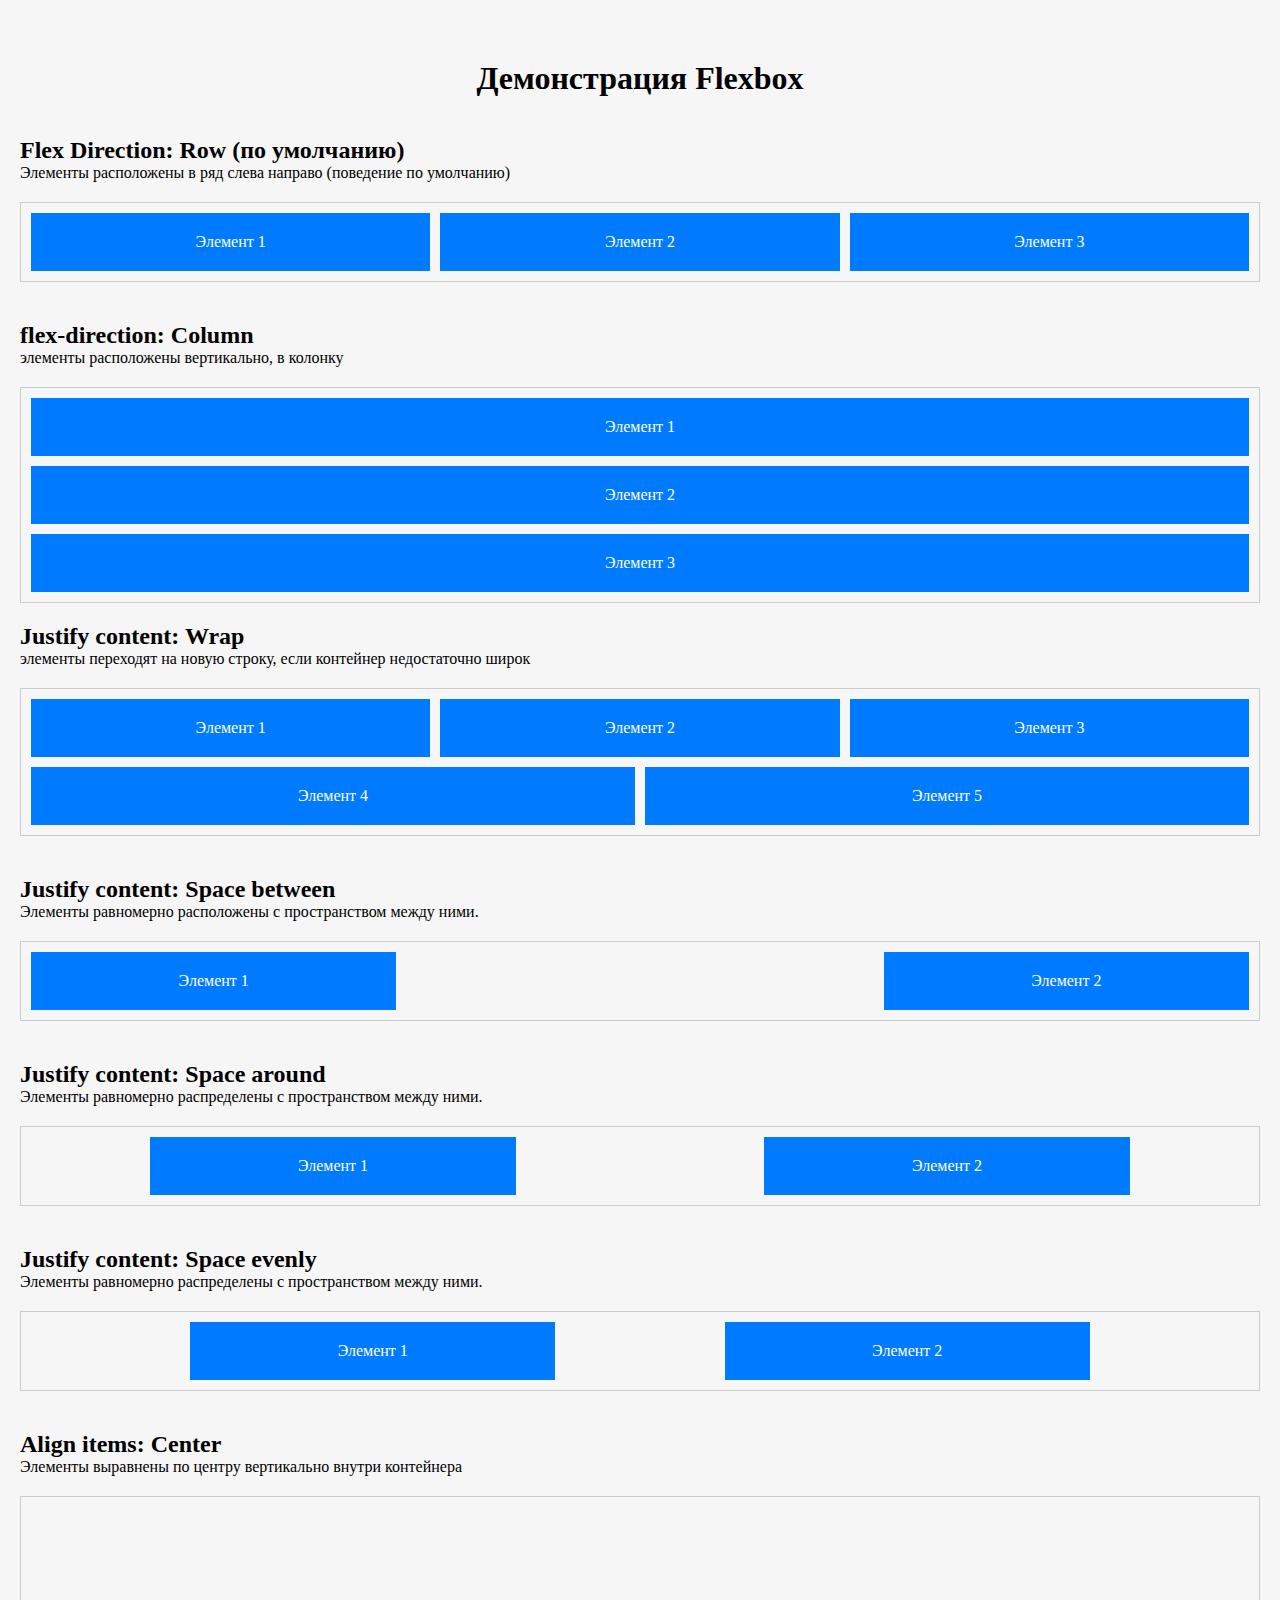
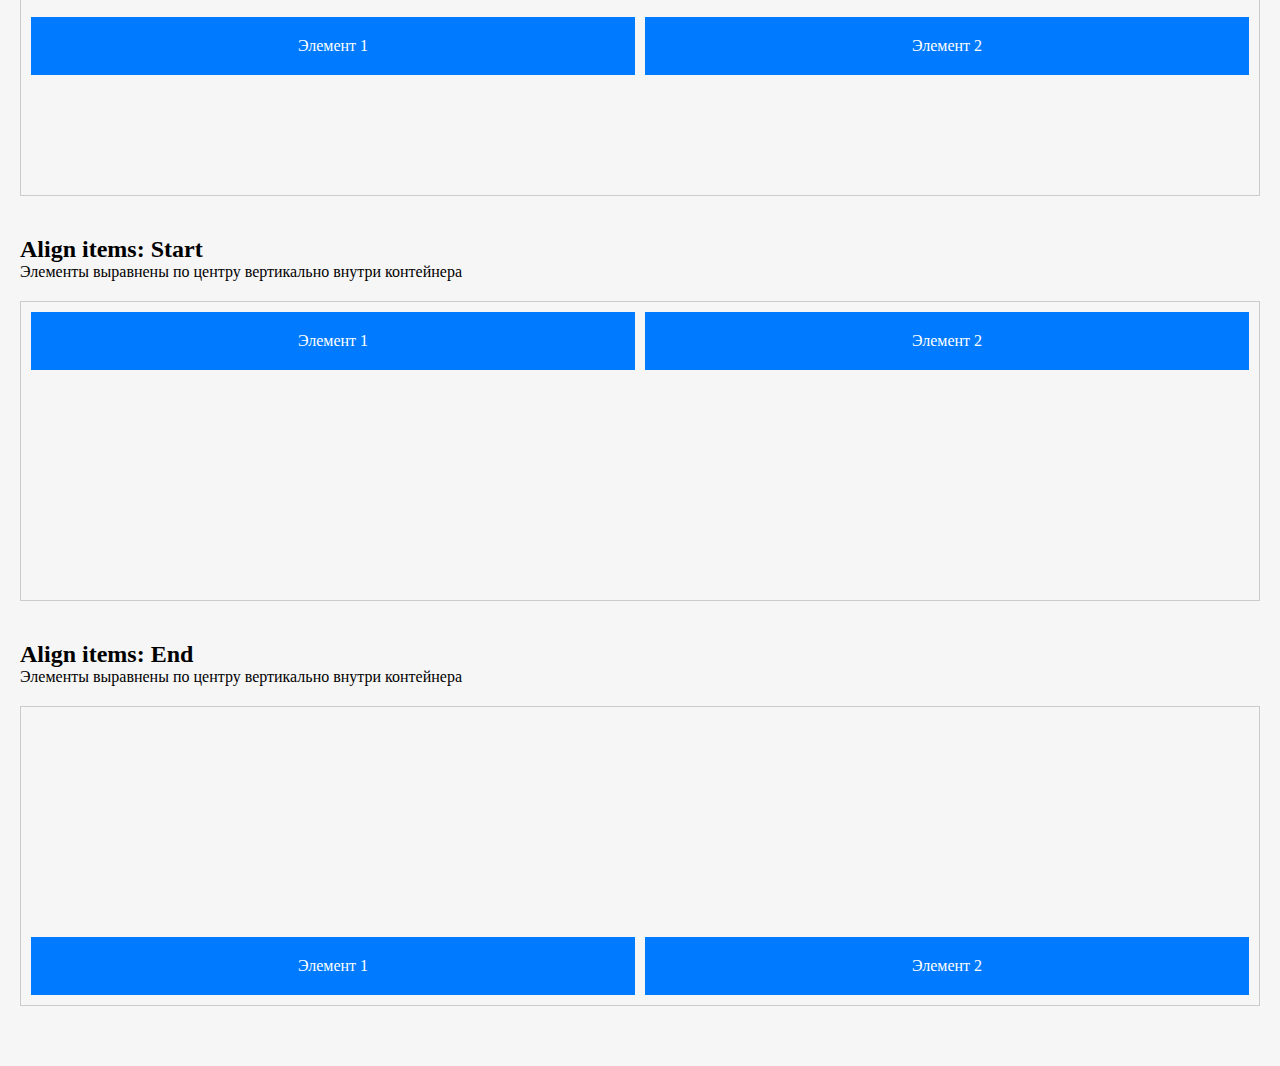
<file: index.html>
<!DOCTYPE html>
<html lang="en">
<head>
  <meta charset="UTF-8">
  <meta name="viewport" content="width=device-width, initial-scale=1.0">
  <title>Document</title>
</head>
<body>
  <header>
    <h1>    
      Демонстрация Flexbox
    </h1>
    <link rel="stylesheet" href="style.css">
  </header>

  <section>
    <h2>
      Flex Direction: Row (по умолчанию) 
    </h2>
    <p>
      Элементы расположены в ряд слева направо
      (поведение по умолчанию)
    </p>
    <div class="flex-container row">
      <div class="flex-item">Элемент 1</div>
      <div class="flex-item">Элемент 2</div>
      <div class="flex-item">Элемент 3</div>
    </div>
  </section>
  
  <section>
    <h2>
      flex-direction: Column
    </h2>
    <p>
      элементы расположены вертикально, в колонку
    </p>
    <div class="flex-container Column">
      <div class="flex-item">Элемент 1</div>
      <div class="flex-item">Элемент 2</div>
      <div class="flex-item">Элемент 3</div>
    </div>
    
    <section>
      <h2>
        Justify content: Wrap
      </h2>
      <p>
        элементы переходят на новую строку, если контейнер недостаточно широк
      </p>
      <div class="flex-container wrap">
        <div class="flex-item">Элемент 1</div>
        <div class="flex-item">Элемент 2</div>
        <div class="flex-item">Элемент 3</div>
        <div class="flex-item">Элемент 4</div>
        <div class="flex-item">Элемент 5</div>
       </div>
    </section>

    <section>
      <h2>
        Justify content: Space between
      </h2>

      <p>
        Элементы равномерно расположены с пространством между ними.
      </p>

      <div class="flex-container Justify-space-between">
        <div class="flex-item">Элемент 1</div>
        <div class="flex-item">Элемент 2</div>
      </div>
    </section>

    <section>
      <h2>
        Justify content: Space around
      </h2>

      <p>
        Элементы равномерно распределены с пространством между ними.
      </p>

      <div class="flex-container Justify-space-around">
        <div class="flex-item">Элемент 1</div>
        <div class="flex-item">Элемент 2</div>
      </div>
    </section>
    
    <section>
      <h2>
        Justify content: Space evenly
      </h2>

      <p>
        Элементы равномерно распределены с пространством между ними.
      </p>

      <div class="flex-container Justify-space-evenly">
        <div class="flex-item">Элемент 1</div>
        <div class="flex-item">Элемент 2</div>
      </div>
    </section>

    <section>
      <h2>
        Align items: Center
     </h2>

        <p>
        Элементы выравнены по центру вертикально внутри контейнера  
        </p>

     <div class="flex-container align-items-center">
        <div class="flex-item">Элемент 1</div>
        <div class="flex-item">Элемент 2</div>
      </div>
    </section>

    <section>
      <h2>
        Align items: Start
     </h2>

        <p>
        Элементы выравнены по центру вертикально внутри контейнера  
        </p>

     <div class="flex-container align-items-start">
        <div class="flex-item">Элемент 1</div>
        <div class="flex-item">Элемент 2</div>
      </div>
    </section>

    <section>
      <h2>
        Align items: End
     </h2>

        <p>
        Элементы выравнены по центру вертикально внутри контейнера  
        </p>

     <div class="flex-container align-items-end">
        <div class="flex-item">Элемент 1</div>
        <div class="flex-item">Элемент 2</div>
      </div>
    </section>

  </div>
  </section>
</body>
</html>
</file>
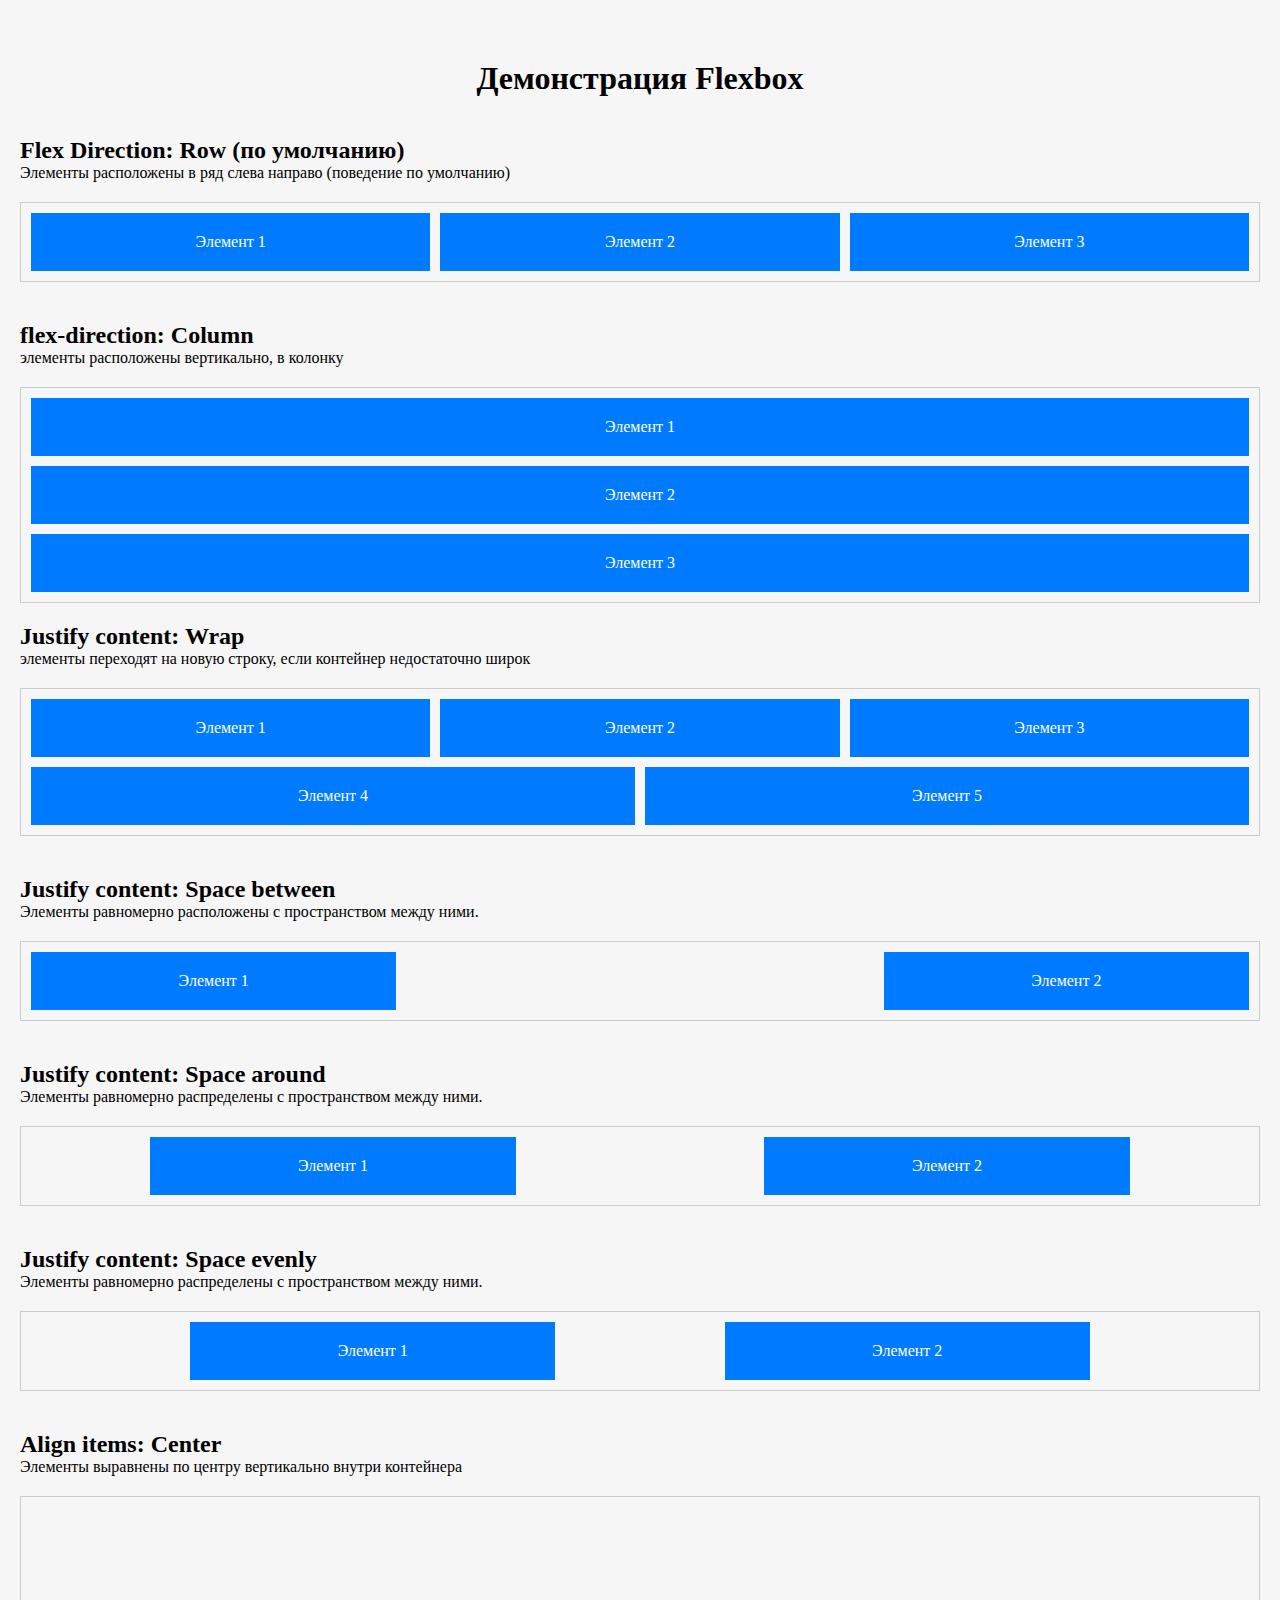
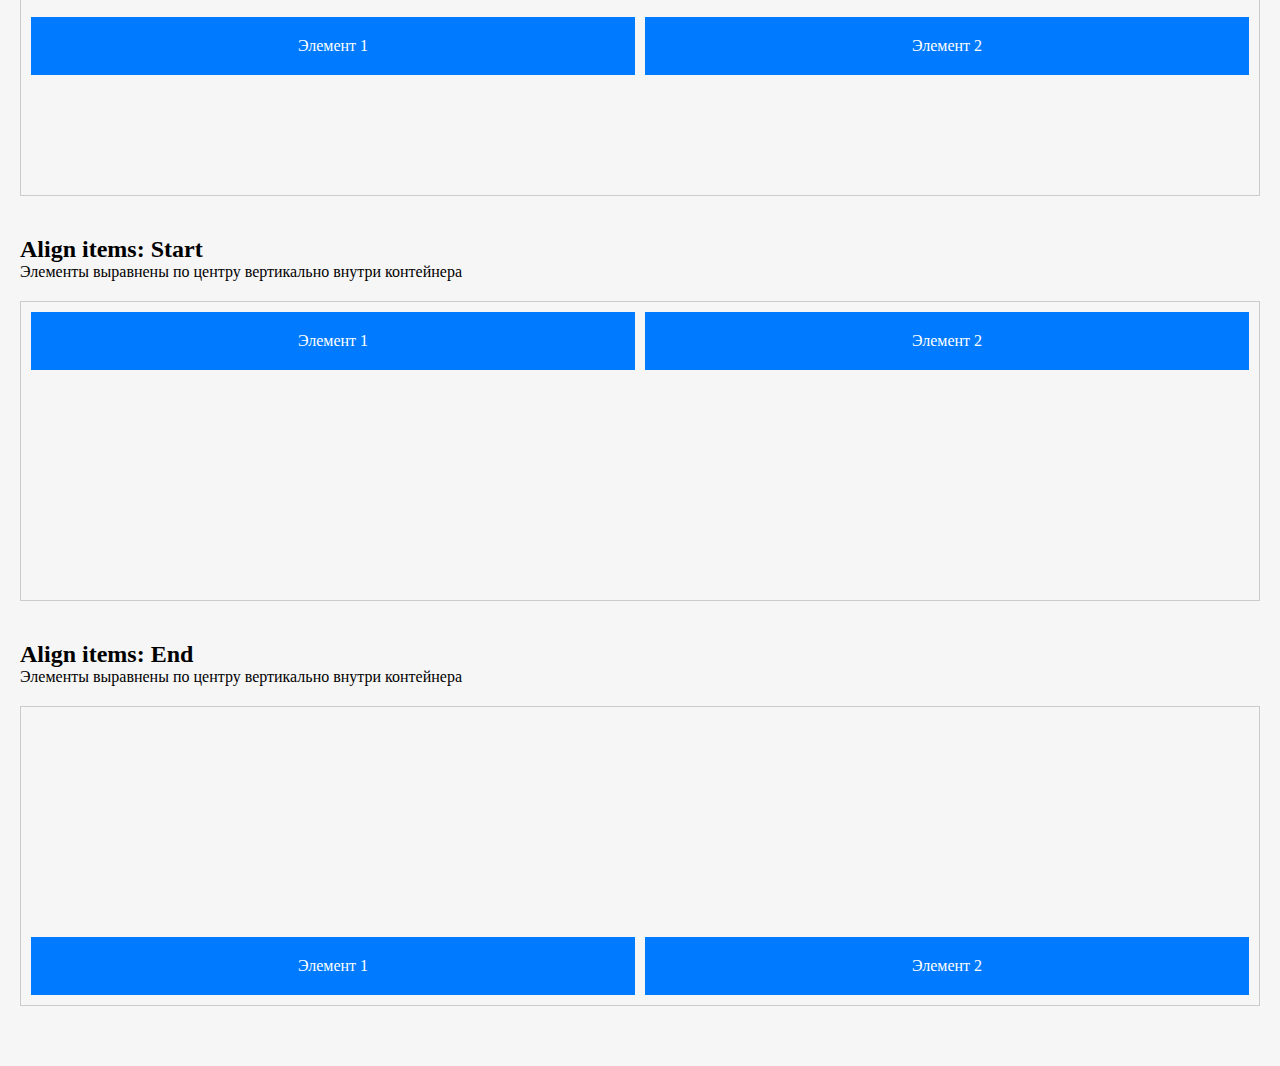
<file: index (6).html>
<!DOCTYPE html>
<html lang="en">
<head>
  <meta charset="UTF-8">
  <meta name="viewport" content="width=device-width, initial-scale=1.0">
  <title>Document</title>
</head>
<body>
  <header>
    <h1>    
      Демонстрация Flexbox
    </h1>
    <link rel="stylesheet" href="style.css">
  </header>

  <section>
    <h2>
      Flex Direction: Row (по умолчанию) 
    </h2>
    <p>
      Элементы расположены в ряд слева направо
      (поведение по умолчанию)
    </p>
    <div class="flex-container row">
      <div class="flex-item">Элемент 1</div>
      <div class="flex-item">Элемент 2</div>
      <div class="flex-item">Элемент 3</div>
    </div>
  </section>
  
  <section>
    <h2>
      flex-direction: Column
    </h2>
    <p>
      элементы расположены вертикально, в колонку
    </p>
    <div class="flex-container Column">
      <div class="flex-item">Элемент 1</div>
      <div class="flex-item">Элемент 2</div>
      <div class="flex-item">Элемент 3</div>
    </div>
    
    <section>
      <h2>
        Justify content: Wrap
      </h2>
      <p>
        элементы переходят на новую строку, если контейнер недостаточно широк
      </p>
      <div class="flex-container wrap">
        <div class="flex-item">Элемент 1</div>
        <div class="flex-item">Элемент 2</div>
        <div class="flex-item">Элемент 3</div>
        <div class="flex-item">Элемент 4</div>
        <div class="flex-item">Элемент 5</div>
       </div>
    </section>

    <section>
      <h2>
        Justify content: Space between
      </h2>

      <p>
        Элементы равномерно расположены с пространством между ними.
      </p>

      <div class="flex-container Justify-space-between">
        <div class="flex-item">Элемент 1</div>
        <div class="flex-item">Элемент 2</div>
      </div>
    </section>

    <section>
      <h2>
        Justify content: Space around
      </h2>

      <p>
        Элементы равномерно распределены с пространством между ними.
      </p>

      <div class="flex-container Justify-space-around">
        <div class="flex-item">Элемент 1</div>
        <div class="flex-item">Элемент 2</div>
      </div>
    </section>
    
    <section>
      <h2>
        Justify content: Space evenly
      </h2>

      <p>
        Элементы равномерно распределены с пространством между ними.
      </p>

      <div class="flex-container Justify-space-evenly">
        <div class="flex-item">Элемент 1</div>
        <div class="flex-item">Элемент 2</div>
      </div>
    </section>

    <section>
      <h2>
        Align items: Center
     </h2>

        <p>
        Элементы выравнены по центру вертикально внутри контейнера  
        </p>

     <div class="flex-container align-items-center">
        <div class="flex-item">Элемент 1</div>
        <div class="flex-item">Элемент 2</div>
      </div>
    </section>

    <section>
      <h2>
        Align items: Start
     </h2>

        <p>
        Элементы выравнены по центру вертикально внутри контейнера  
        </p>

     <div class="flex-container align-items-start">
        <div class="flex-item">Элемент 1</div>
        <div class="flex-item">Элемент 2</div>
      </div>
    </section>

    <section>
      <h2>
        Align items: End
     </h2>

        <p>
        Элементы выравнены по центру вертикально внутри контейнера  
        </p>

     <div class="flex-container align-items-end">
        <div class="flex-item">Элемент 1</div>
        <div class="flex-item">Элемент 2</div>
      </div>
    </section>

  </div>
  </section>
</body>
</html>
</file>
<file: style.css>
*{
  padding: 0;
  margin: 0;
  box-sizing: border-box;
}

body {
  background-color: #f6f6f6;
  padding: 20px;
}

header{
  text-align: center;
  margin: 40px auto;
}

section {
  margin-bottom: 40px;
  margin: 0 0 40px 0;
}

.flex-container{
  border: 1px solid #ccc;
  padding: 10px;
  display: flex;
  gap: 10px;
  margin: 20px 0;
}

.flex-item{
  color: #fff;
  background-color: #007BFF;
  padding: 20px;
  text-align: center;
  flex: 1;
}

.row{
  display: flex;
  flex-direction: row;
}
.Column{
  flex-direction: column;
}

.wrap{
  flex-wrap: wrap; 
}

.wrap .flex-item{
  flex: 1 1 30%;
}

.Justify-space-between {
  justify-content: space-between;
}

.Justify-space-between .flex-item{
  flex: 0 1 30%;
}

.Justify-space-around {
  justify-content: space-around;
}

.Justify-space-around .flex-item{
  flex: 0 1 30%;
}

.Justify-space-evenly {
  justify-content: space-evenly;
}

.Justify-space-evenly .flex-item{
  flex: 0 1 30%
}

.align-items-center{
  align-items: center;
  height: 300px;
}

.align-items-start{
  align-items: start;
  height: 300px;
}

.align-items-end{
  align-items: end;
  height: 300px;
}
</file>
